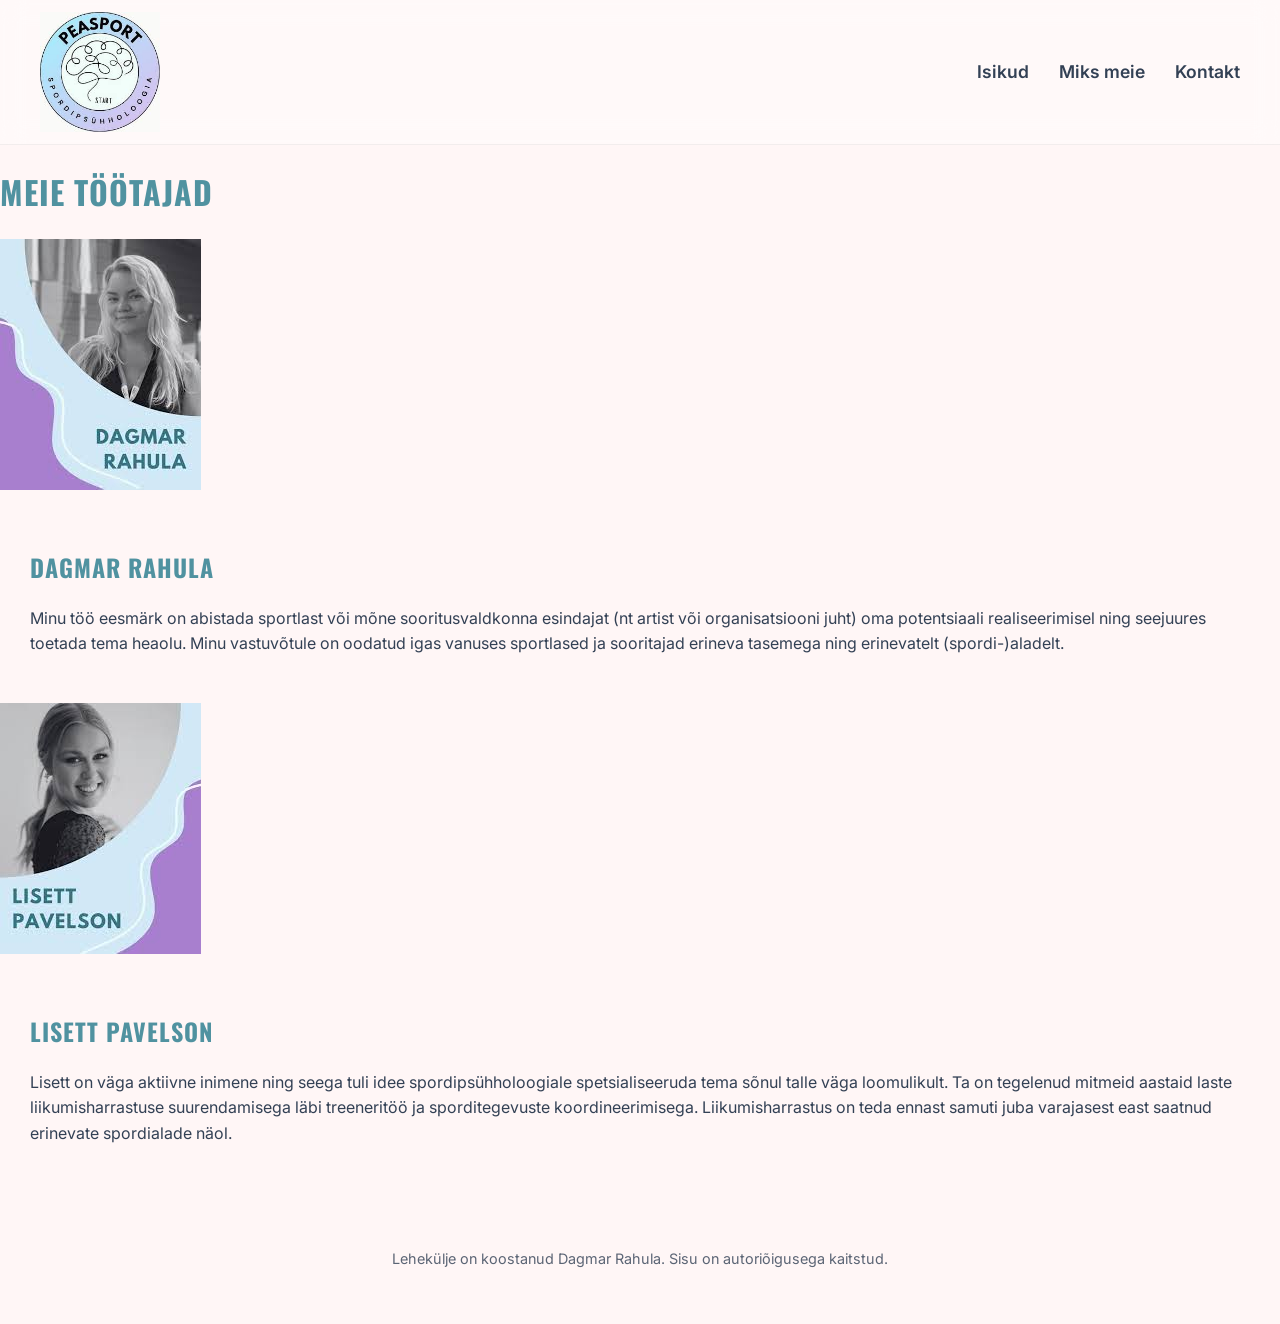
<file: isikud.html>
<!DOCTYPE html>
<html lang="et">
<head>
    <meta charset="UTF-8">
    <meta name="viewport" content="width=device-width, initial-scale=1.0">
    <title>Isikud - Peasport</title>
    <link rel="stylesheet" href="style.css">
</head>
<body>
    <nav class="navbar">
        <a href="index.html" class="logo-container">
            <img src="pildid/peasport.jpg" alt="Peasport logo">
        </a>
        <div class="nav-right">
            <a href="isikud.html">Isikud</a>
            <a href="miks_meie.html">Miks meie</a>
            <a href="kontakt.html">Kontakt</a>
        </div>
    </nav>

    <div class="isikud-container">
        <h1>Meie töötajad</h1>

        <div class="isik-kaart">
            <img src="pildid/rahula.jpg" alt="Töötaja nimi">
            <div class="isik-info">
                <h2>Dagmar Rahula</h2>
                <p>Minu töö eesmärk on abistada sportlast või mõne sooritusvaldkonna esindajat (nt artist või organisatsiooni juht) oma potentsiaali realiseerimisel ning seejuures toetada tema heaolu. Minu vastuvõtule on oodatud igas vanuses sportlased ja sooritajad erineva tasemega ning erinevatelt (spordi-)aladelt. </p>
            </div>
        </div>

        <div class="isik-kaart">
            <img src="pildid/pavelson.jpg" alt="Teine töötaja">
            <div class="isik-info">
                <h2>Lisett Pavelson</h2>
                <p>Lisett on väga aktiivne inimene ning seega tuli idee spordipsühholoogiale spetsialiseeruda tema sõnul talle väga loomulikult. Ta on tegelenud mitmeid aastaid laste liikumisharrastuse suurendamisega läbi treeneritöö ja sporditegevuste koordineerimisega. Liikumisharrastus on teda ennast samuti juba varajasest east saatnud erinevate spordialade näol.</p>
            </div>
        </div>
    </div>

    <footer class="footer">
        <p>Lehekülje on koostanud Dagmar Rahula. Sisu on autoriõigusega kaitstud.</p>
    </footer>
</body>
</html>
</file>
<file: style.css>
/* 1. FONDI IMPORT JA MUUTUJAD */
@import url('https://fonts.googleapis.com/css2?family=Inter:wght@400;500;700;800&family=Oswald:wght@500;700&display=swap');

:root {
    --primary-blue: #cff9ff;
    --primary-pink: #f0d8fd;
    --brand-dark: #5092a0;
    --text-main: #334155;
    --bg-gradient: rgba(255, 197, 197, 0.15);
}
    /* tausta värvikood #ffc5c5 */

/* 2. ÜLDINE STIIL */
body {
    margin: 0;
    padding: 0;
    font-family: 'Inter', sans-serif;
    background: var(--bg-gradient);
    color: var(--text-main);
    min-height: 100vh;
    line-height: 1.6;
}

h1, h2, h3 {
    font-family: 'Oswald', sans-serif;
    text-transform: uppercase;
    color: var(--brand-dark);
    letter-spacing: 1px;
}

.gradient-text {
    color: var(--brand-dark);
    display: inline-block;
}

/* 3. NAVBAR (Läbikumav ja modernne) */
.navbar {
    display: flex;
    justify-content: space-between;
    align-items: center;
    padding: 12px 40px;
    background-color: rgba(255, 255, 255, 0.4); 
    backdrop-filter: blur(12px);
    -webkit-backdrop-filter: blur(12px);
    border-bottom: 1px solid rgba(0, 0, 0, 0.05);
    width: 100%;
    box-sizing: border-box;
    position: sticky;
    top: 0;
    z-index: 1000;
}

.main-content {
    padding: 0;
    margin: 0;
    max-width: none;
}

.logo-container {
    display: flex;
    align-items: center;
    text-decoration: none;
}

.logo-container img {
    height: 120px;
    width: auto;
    margin-right: 15px;
}

.logo-text {
    font-family: 'League Spartan', 'Inter', sans-serif;
    font-weight: 800;
    font-size: calc(1.7rem + 5px);
    letter-spacing: -0.5px;
    color: var(--text-main);
    text-transform: uppercase;
}

.nav-right {
    display: flex;
    align-items: center;
    gap: 30px;
}

/* Tavalised lingid menüüs */
.nav-right a:not(.nav-contact-btn) {
    text-decoration: none;
    color: var(--text-main);
    font-weight: 600; 
    font-size: 1.1rem; /* MUUDETUD: Tegin teksti suuremaks (oli 0.95rem) */
    position: relative;
    padding: 5px 0;
    transition: color 0.3s ease;
}

/* Animatsiooniga joon hiirega peale minnes */
.nav-right a:not(.nav-contact-btn)::after {
    content: '';
    position: absolute;
    width: 0;
    height: 2px;
    bottom: 0;
    left: 50%; /* Animatsioon algab keskelt... */
    transform: translateX(-50%);
    background-color: var(--brand-dark); /* Kasutame sinu lehe tumedat teemavärvi */
    transition: width 0.3s cubic-bezier(0.25, 0.8, 0.25, 1); /* Sujuv kiirendus */
    border-radius: 2px;
}

.nav-right a:not(.nav-contact-btn):hover {
    color: var(--brand-dark); /* Tekst läheb samuti teemavärvi */
}

.nav-right a:not(.nav-contact-btn):hover::after {
    width: 100%; /* ...ja laieneb mõlemale poole */
}

.nav-contact-btn {
    background: var(--brand-dark);
    color: white !important;
    padding: 12px 26px; /* MUUDETUD: Nupp on nüüd veidi suurem ja proportsioonis */
    border-radius: 50px;
    box-shadow: 0 4px 15px rgba(55, 118, 132, 0.2);
    text-decoration: none !important; /* See eemaldab joone */
    font-size: 1.1rem; /* MUUDETUD: Tekst on sama suur kui teistel linkidel */
    font-weight: 600;
    transition: transform 0.3s, box-shadow 0.3s;
    display: inline-block;
}

.nav-contact-btn:hover {
    transform: translateY(-2px);
    box-shadow: 0 6px 20px rgba(55, 118, 132, 0.3);
    filter: brightness(1.1);
}

/* 4. HERO SEKTSIOON (Roosa fookusega taust) */
.hero {
    position: relative; /* Vajalik uduse tausta paigutamiseks */
    min-height: 100vh;
    display: flex;
    flex-direction: column;
    justify-content: center;
    align-items: center;
    text-align: center;
    padding: 40px;
    margin: 0;
    box-sizing: border-box;
    overflow: hidden; /* Takistab udu üle äärte valgumist */
}

/* UUS: Udune taustapilt Hero sektsioonile */
.hero::before {
    content: '';
    position: absolute;
    /* Venitame pildi kergelt üle äärte, et udu ei tekitaks koledaid valgeid servi */
    top: -30px; 
    left: -30px; 
    right: -30px; 
    bottom: -30px; 
    background-image: url('assets/img/AI_Image.png'); /* MUUDA SEE OMA PILDI VASTU! */
    background-size: cover;
    background-position: center;
    filter: blur(12px); /* Uduse tugevus - mida suurem number, seda udusam */
    z-index: -1; /* Lükkab pildi kõige tahapoole */
    opacity: 0.35; /* Teeb pildi läbipaistvamaks, et tume tekst oleks loetav */
}

.hero h1 {
    /* Oluliselt suurem tekst suurte ekraanide jaoks */
    font-size: clamp(3.5rem, 8vw, 6rem); 
    line-height: 1.1;
    margin-bottom: 30px;
    max-width: 1200px; /* Ei lase lausel liiga laiaks minna */
}

.hero p {
    /* Suurem ja loetavam alustekst */
    font-size: clamp(1.2rem, 2vw, 1.8rem);
    max-width: 800px;
    margin: 0 auto;
    color: var(--text-main);
}

/* 5. UUS: MIS ON PEASPORT SEKTIOSON (Hele sinine) */
.about-section {
    margin-top: 0; 
    padding: 80px 30px;
    background-color: rgba(70, 157, 214, 0.4); 
    backdrop-filter: blur(10px);
    padding: 80px 30px;
    margin: -1px 0 0 0;  /* -1px nihutab sektsiooni õrnalt üles, et peita igasugune vahe */
    border-radius: 0;    /* Eemalda ümarad nurgad ülaosast */
    text-align: center;
}

.about-section h2 {
    font-size: 2.2rem;
    margin-bottom: 20px;
}

.about-section p {
    font-size: 1.15rem;
    max-width: 800px;
    margin: 0 auto;
}

.isik-info {
    padding: 30px;
}

/* 7. KONTAKTIVORM JA NUPUD */
.contact-form {
    background: rgba(255, 255, 255, 0.85);
    padding: 40px;
    border-radius: 20px;
    max-width: 500px;
    margin: 40px auto;
    display: flex;
    flex-direction: column;
    gap: 15px;
}

.contact-form input, .contact-form textarea {
    padding: 12px;
    border: 1px solid #e2e8f0;
    border-radius: 10px;
    font-family: inherit;
}

.cta-button {
    background-color: var(--primary-blue);
    color: white;
    padding: 14px 28px;
    border-radius: 12px;
    text-decoration: none;
    font-weight: bold;
    text-align: center;
    text-transform: uppercase;
    transition: background-color 0.3s;
}

.cta-button:hover {
    background-color: #0284c7;
}

/* 8. HÕLJUV MENÜÜ (FAB) */
.floating-menu {
    position: fixed;
    bottom: 30px;
    right: 30px;
    z-index: 2000;
}

.social-icons {
    display: flex;
    flex-direction: column;
    gap: 12px;
    opacity: 0;
    visibility: hidden;
    transform: translateY(20px);
    transition: all 0.3s ease;
}

.floating-menu:hover .social-icons {
    opacity: 1;
    visibility: visible;
    transform: translateY(0);
}

.fab-button, .icon {
    width: 56px;
    height: 56px;
    border-radius: 50%;
    background-color: var(--brand-dark);
    color: white;
    display: flex;
    justify-content: center;
    align-items: center;
    text-decoration: none;
    box-shadow: 0 4px 12px rgba(0,0,0,0.2);
}

.icon:hover {
    background-color: var(--primary-blue);
}

.footer {
    padding: 40px 20px;
    text-align: center;
    font-size: 0.9rem;
    color: var(--text-main);
    opacity: 0.8;
}

/* --- MILLAL PÖÖRDUDA SEKTIOSON --- */
.when-to-reach-out {
    padding: 80px 40px;
    max-width: 1200px;
    margin: 0 auto;
    text-align: center;
}

.when-to-reach-out h2 {
    font-size: 2.5rem;
    margin-bottom: 50px;
    color: var(--brand-dark);
}

.reach-out-grid {
    display: grid;
    /* Tekitab 3 võrdset tulpa, mobiilis lükkab üksteise alla */
    grid-template-columns: repeat(auto-fit, minmax(300px, 1fr)); 
    gap: 25px;
}

.reach-out-card {
    background: rgba(255, 255, 255, 0.5); /* Läbikumav klaasiefekt */
    backdrop-filter: blur(8px);
    padding: 35px;
    border-radius: 20px;
    border: 1px solid rgba(255, 255, 255, 0.3);
    transition: all 0.3s ease;
    text-align: left; /* Tekst on vasakul nagu su pildil */
}

.reach-out-card:hover {
    transform: translateY(-10px);
    background: rgba(255, 255, 255, 0.8);
    box-shadow: 0 15px 30px rgba(0, 0, 0, 0.05);
}

.reach-out-card h3 {
    font-size: 1.4rem;
    margin-bottom: 15px;
    color: var(--brand-dark);
}

.reach-out-card p {
    font-size: 1rem;
    line-height: 1.6;
    color: var(--text-main);
}

/* --- FOOTER LOGOD --- */
.footer-partners {
    margin-bottom: 40px;
    padding-bottom: 30px;
    border-bottom: 1px solid rgba(0, 0, 0, 0.05); /* Õrn eraldusjoon */
}

.footer-partners p {
    font-size: 0.85rem;
    text-transform: uppercase;
    letter-spacing: 2px;
    color: var(--brand-dark);
    margin-bottom: 25px;
    opacity: 0.7;
}

.partner-logos {
    display: flex;
    justify-content: center; /* Logod keskel */
    align-items: center;
    gap: 20px; /* Vahe logode vahel */
    flex-wrap: wrap; /* Mobiilis lükkab logod mitmele reale */
}

.partner-logos img {
    height: 75px; /* Reguleeri siit logode suurust */
    width: auto;
    filter: grayscale(100%); /* Muudab logod halliks, et oleks elegantsem */
    opacity: 0.6;
    transition: all 0.3s ease;
}

.partner-logos img:hover {
    filter: grayscale(0%); /* Hiirega peale minnes tuleb värv tagasi */
    opacity: 1;
    transform: scale(1.05);
}

.copyright {
    font-size: 0.8rem;
    opacity: 0.6;
}

/* --- KONTAKTEERUMISE SEKTIOSON --- */
.contact-section {
    max-width: 1200px !important; /* Muuda see number suuremaks vastavalt soovile */
    width: 95%;
    margin: 0 auto;
}

#cal-booking-container {
    width: 100% !important;
    min-height: 700px; /* Tegin veidi kõrgemaks ka, et mahuks paremini ära */
}

.contact-section h2 {
    font-size: 2.5rem;
    margin-bottom: 40px;
    color: var(--brand-dark);
}

.contact-form {
    background: rgba(255, 255, 255, 0.4); /* Translucent efekt */
    backdrop-filter: blur(15px);
    padding: 40px;
    border-radius: 24px;
    border: 1px solid rgba(255, 255, 255, 0.3);
    display: flex;
    flex-direction: column;
    gap: 20px;
    text-align: left;
}

.form-group {
    display: flex;
    flex-direction: column;
    gap: 8px;
}

.form-group label {
    font-weight: 600;
    font-size: 0.9rem;
    color: var(--brand-dark);
}

.contact-form input, 
.contact-form textarea {
    padding: 14px;
    border-radius: 12px;
    border: 1px solid rgba(0, 0, 0, 0.1);
    background: rgba(255, 255, 255, 0.8);
    font-family: inherit;
    font-size: 1rem;
    transition: border-color 0.3s;
}

.contact-form input:focus, 
.contact-form textarea:focus {
    outline: none;
    border-color: var(--primary-blue);
    box-shadow: 0 0 0 3px rgba(14, 165, 233, 0.1);
}

.submit-btn {
    background: var(--brand-dark);
    color: white;
    padding: 10px 22px;
    border: none;
    border-radius: 50px;
    font-weight: 700;
    font-size: 1rem;
    cursor: pointer;
    transition: transform 0.3s, box-shadow 0.3s;
    margin-top: 10px;
    box-shadow: 0 4px 15px rgba(55, 118, 132, 0.2);
}

.submit-btn:hover {
    transform: translateY(-2px);
    box-shadow: 0 6px 20px rgba(55, 118, 132, 0.3);
    filter: brightness(1.1);
}

html {
    scroll-behavior: smooth;
}

/* Üldine klaasiefektiga konteiner */
.glass-container {
    background: rgba(255, 255, 255, 0.4); 
    backdrop-filter: blur(15px);
    border-radius: 24px;
    border: 1px solid rgba(255, 255, 255, 0.3);
    padding: 40px;
    margin: 20px auto;
    max-width: 1200px; /* MUUDETUD: enne oli 1000px */
}

/* Gradiendiga tekst, mida nägime su heros */
.gradient-text {
    color: var(--brand-dark);
    font-weight: 800;
}

.member-sidebar h3 {
    font-size: 1.3rem; /* Väiksem font */
    margin-bottom: 4px; /* Väiksem marginaal */
    color: var(--brand-dark);
}

.degree {
    font-size: 0.8rem; /* Väiksem font */
    font-weight: 600;
    color: var(--primary-blue);
    margin-bottom: 12px; /* Väiksem marginaal */
}

.member-socials {
    display: flex;
    justify-content: center;
    gap: 8px; /* Kompaktsem vahe */
    width: 100%; /* Võtab tulba laiuse */
    padding: 0 10px; /* Väike polsterdus */
}

.social-icon {
    font-size: 0.75rem; /* Väiksem font */
    text-decoration: none;
    color: var(--primary-pink);
    border: 1px solid var(--primary-pink);
    padding: 3px 8px; /* Kompaktsem polsterdus */
    border-radius: 20px;
    transition: 0.3s;
    flex: 1; /* Nupud võtavad võrdse ruumi, kuid kitsas konteineris */
    max-width: 60px; /* Piirab nupu laiust */
}

.social-icon:hover {
    background: var(--primary-pink);
    color: white;
}

/* Mobiili vaade */
@media (max-width: 768px) {
    .team-member-card {
        flex-direction: column;
        align-items: center;
        gap: 20px;
    }
    .member-sidebar {
        width: 100%;
        max-width: 300px; /* Piirab laiust mobiilis */
    }
    .member-img {
        height: auto;
        aspect-ratio: unset;
    }
}

/* --- INSTAGRAMI GRIDI STIILID --- */
.instagram-section {
    padding: 80px 40px;
    background: rgba(255, 255, 255, 0.2);
    backdrop-filter: blur(5px);
    text-align: center;
}

.section-header {
    margin-bottom: 40px;
}

.section-header h2 {
    font-size: 2.2rem;
    margin-bottom: 5px;
}

.section-header p {
    font-weight: 600;
    color: var(--primary-pink);
    letter-spacing: 1px;
}

.instagram-grid {
    display: grid;
    /* 5 veergu suurel ekraanil, 2 veergu mobiilis */
    grid-template-columns: repeat(2, 1fr);
    gap: 15px;
    max-width: 1200px;
    margin: 0 auto;
}

@media (min-width: 768px) {
    .instagram-grid {
        grid-template-columns: repeat(3, 1fr);
    }
}

@media (min-width: 1024px) {
    .instagram-grid {
        grid-template-columns: repeat(5, 1fr);
    }
}

.insta-card {
    position: relative;
    aspect-ratio: 4/5;
    overflow: hidden;
    border-radius: 12px;
    background: #f1f5f9;
    box-shadow: 0 4px 12px rgba(0, 0, 0, 0.05);
    transition: transform 0.3s ease;
}

.insta-card img {
    width: 100%;
    height: 100%;
    object-fit: cover;
    transition: transform 0.5s ease;
}

.insta-card:hover {
    transform: translateY(-5px);
}

.insta-card:hover img {
    transform: scale(1.1);
}

.insta-overlay {
    position: absolute;
    inset: 0;
    background: rgba(0, 0, 0, 0.3);
    display: flex;
    align-items: center;
    justify-content: center;
    opacity: 0;
    transition: opacity 0.3s ease;
}

.insta-card:hover .insta-overlay {
    opacity: 1;
}

.instagram-footer {
    margin-top: 40px;
}

.insta-btn {
    display: inline-block;
    padding: 12px 30px;
    border: 2px solid var(--primary-pink);
    color: var(--primary-pink);
    text-decoration: none;
    font-weight: 700;
    border-radius: 50px;
    transition: all 0.3s ease;
}

.insta-btn:hover {
    background: var(--primary-pink);
    color: white;
    box-shadow: 0 5px 15px rgba(236, 72, 153, 0.3);
}

.loader {
    grid-column: 1 / -1;
    padding: 40px;
    font-style: italic;
    opacity: 0.6;
}

/* --- MEESKONNA LÕPLIK STIIL (VOOLAV TEKST + LAIEMAD KASTID) --- */

#team-container {
    display: grid;
    grid-template-columns: 1fr 1fr; /* Sunnib kaks kasti võrdselt laiali */
    gap: 40px;
    width: 100%;
    padding: 10px 0;
    align-items: start;
}

.team-member-card {
    background: rgba(255, 255, 255, 0.4);
    backdrop-filter: blur(15px);
    padding: 35px;
    border-radius: 24px;
    border: 1px solid rgba(255, 255, 255, 0.3);
    display: block !important; /* Kohustuslik voolamiseks */
}

/* Pilt ja nupud ühes kastis vasakul */
.member-float-box {
    float: left;
    width: 210px; /* Fikseeritud laius pildile ja nuppudele */
    margin: 0 30px 10px 0; /* Suurem vahe pildi ja teksti vahel */
    text-align: center;
}

.member-img {
    width: 100%;
    height: 280px !important; /* MUUDETUD: Fikseeritud kõrgus teeb pildid IDENTSEKS */
    object-fit: cover; /* Tagab, et pilt ei läheks näost laiaks/peenikeseks */
    border-radius: 12px;
    box-shadow: 0 8px 15px rgba(0,0,0,0.1);
    margin-bottom: 15px; /* Vahe pildi ja nuppude vahel */
}

.member-socials {
    display: flex;
    justify-content: center;
    gap: 8px;
    flex-wrap: wrap; /* Kui ei mahu, lähevad kahereale */
}

.social-icon {
    font-size: 0.75rem;
    text-decoration: none;
    color: var(--brand-dark);
    border: 1px solid var(--brand-dark);
    padding: 5px 12px;
    border-radius: 20px;
    font-weight: 600;
    transition: 0.3s ease;
}

.social-icon:hover {
    background: var(--brand-dark);
    color: white;
}

/* Nimi, eriala ja tekst */
.member-name {
    margin: 0 0 5px 0;
    font-size: 1.6rem;
    color: var(--brand-dark);
    padding-top: 5px;
}

.degree {
    display: block;
    font-size: 0.95rem;
    font-weight: 600;
    color: var(--brand-dark);
    margin-bottom: 20px; /* Teeb tiitli ja põhiteksti vahele ruumi */
}

.member-content {
    line-height: 1.6;
    color: #334155;
    font-size: 0.95rem;
}

.member-content p {
    margin-top: 0;
}

/* Mobiilivaade */
@media (max-width: 900px) {
    #team-container { grid-template-columns: 1fr; }
    .glass-container { padding: 20px; }
}

@media (max-width: 650px) {
    .member-float-box {
        float: none;
        width: 100%;
        margin: 0 0 20px 0;
    }
    .member-img {
        width: 220px; /* Mobiilis teeb pildi natuke kitsamaks */
        margin: 0 auto 15px auto;
        display: block;
    }
    .team-member-card { text-align: center; }
}

/* --- PEASPORT OÜ TSENTREERIMINE --- */
.company-footer {
    text-align: center;
    margin-top: 60px;
    padding: 40px;
    background: rgba(255, 255, 255, 0.2);
    border-radius: 20px;
}

.company-description {
    max-width: 800px;
    margin: 0 auto 30px auto;
    text-align: center;
}

.company-description h2 {
    color: var(--brand-dark);
}

.company-info {
    display: flex;
    justify-content: center;
    gap: 30px;
    flex-wrap: wrap;
    font-size: 0.9rem;
    opacity: 0.9;
}

/* Mobiilivaade */
@media (max-width: 768px) {
    #team-container { grid-template-columns: 1fr; }
    .member-img { width: 100%; height: auto; aspect-ratio: 4/5; float: none; margin: 0 0 20px 0; }
    .team-member-card { text-align: center; }
    .member-socials { justify-content: center; }
}

/* Blogi täisvaate stiilid */
.blog-post-full {
    text-align: left;
    background: rgba(255, 255, 255, 0.7);
    backdrop-filter: blur(15px);
    padding: 60px;
    border-radius: 32px;
    box-shadow: 0 15px 40px rgba(0, 0, 0, 0.05);
    font-size: 1.15rem;
    line-height: 1.8;
    color: var(--text-main);
    max-width: 800px; 
    margin: 0 auto; 
}

.blog-post-full img {
    width: 100%; 
    height: auto;
    max-height: 500px;
    object-fit: cover;
    display: block;
    margin: 40px 0; 
    border-radius: 16px;
    box-shadow: 0 8px 20px rgba(0, 0, 0, 0.1);
}

/* Pealkirjad postituse sees */
.blog-post-full h1, .blog-post-full h2 {
    margin-top: 40px;
    margin-bottom: 20px;
}

/* --- TEENUSED: LINEAARNE SCROLL --- */
.services-list {
    display: flex;
    flex-direction: column;
    gap: 60px;
    margin-bottom: 80px;
}

.service-row {
    display: flex;
    align-items: center;
    gap: 50px;
    background: rgba(255, 255, 255, 0.4);
    backdrop-filter: blur(15px);
    padding: 40px;
    border-radius: 24px;
    border: 1px solid rgba(255, 255, 255, 0.3);
    box-shadow: 0 10px 30px rgba(0,0,0,0.05);
}

/* Vahetab pildi ja teksti asukohta üle ühe */
.service-row.reverse {
    flex-direction: row-reverse;
}

.service-text {
    flex: 1;
    text-align: left;
}

.service-text h2 {
    font-size: 2rem;
    margin-top: 0;
    margin-bottom: 15px;
}

.service-text p {
    color: var(--text-main);
    line-height: 1.7;
    font-size: 1.05rem;
}

.service-img-container {
    flex: 1;
}

.service-img-container img {
    width: 100%;
    height: 350px; /* Fikseeritud kõrgus, et pildid oleks ühesugused */
    object-fit: cover;
    border-radius: 16px;
    box-shadow: 0 8px 20px rgba(0,0,0,0.1);
}

/* Mobiilivaade: Lükkab asjad alati üksteise alla (pilt peal, tekst all) */
@media (max-width: 900px) {
    .service-row, .service-row.reverse {
        flex-direction: column;
        gap: 30px;
        padding: 30px;
    }
    .service-img-container img {
        height: 250px;
    }
}

/* --- PRIVAATSUSPOLIITIKA LEHT --- */
.privacy-section {
    padding: 20px;
}

.privacy-container {
    max-width: 1200px; 
    margin: 40px auto; 
    text-align: left; 
    padding: 60px; 
    line-height: 1.8; 
    color: var(--text-main); 
    backdrop-filter: blur(15px); 
    background: rgba(255, 255, 255, 0.7); 
    border-radius: 24px; 
    border: 1px solid rgba(255, 255, 255, 0.3); 
    box-shadow: 0 10px 30px rgba(0,0,0,0.05); 
    font-size: 1.05rem;
}

.privacy-title {
    text-align: center; 
    margin-bottom: 40px; 
    font-size: 3.5rem;
}

.privacy-heading {
    color: var(--brand-dark); 
    margin-top: 40px; 
    margin-bottom: 15px;
}

.privacy-text {
    margin-bottom: 20px;
}

.privacy-list {
    margin-left: 20px; 
    margin-bottom: 20px;
}

/* Privaatsuspoliitika link jaluses */
.footer-privacy {
    margin-top: 15px;
}

.footer-privacy a {
    color: var(--text-main); /* Teeb lingi nähtavaks (tumedaks) */
    text-decoration: underline; 
    font-size: 0.9rem;
    transition: 0.3s ease;
}

.footer-privacy a:hover {
    color: var(--brand-dark);
}

/* Gradient text (kui seda pole veel mujal failis) */
.gradient-text {
    background: linear-gradient(135deg, #0f172a 0%, #334155 100%);
    -webkit-background-clip: text;
    -webkit-text-fill-color: transparent;
    background-clip: text;
    text-fill-color: transparent;
}

/* --- ISIKUKAARDI FIRMA INFO Frima fix--- */
.member-company-info {
    margin-top: 25px;
    font-size: 0.85rem;
    color: var(--text-main);
    opacity: 0.8;
}

.member-company-info p {
    margin: 3px 0 !important; 
}

.member-company-divider {
    border: 0;
    border-top: 2px solid rgba(0, 0, 0, 0.5); /* 2px teeb paksemaks, 0.5 teeb tumedamaks */
    margin: 20px 0 15px 0;
    width: 100%;
}

/* --- BLOGIKAARTIDE UUS DISAIN --- */

.blog-card {
    background: rgba(255, 255, 255, 0.6);
    backdrop-filter: blur(15px);
    border-radius: 24px;
    border: 1px solid rgba(255, 255, 255, 0.5);
    display: flex;
    flex-direction: column;
    overflow: hidden; /* Hoiab pildi ilusti kaardi ümarate nurkade sees */
    transition: all 0.3s ease; /* Sujuv animatsioon */
    box-shadow: 0 4px 15px rgba(0, 0, 0, 0.03);
}

/* Hõljumisefekt: tõstab kaarti natuke üles ja teeb varju tugevamaks */
.blog-card:hover {
    transform: translateY(-8px);
    box-shadow: 0 15px 30px rgba(0, 0, 0, 0.08);
    background: rgba(255, 255, 255, 0.85);
}

.blog-image-wrapper img {
    width: 100%;
    height: 220px;
    object-fit: cover;
    display: block;
    border-bottom: 1px solid rgba(0,0,0,0.05);
}

.blog-content-wrapper {
    padding: 30px;
    display: flex;
    flex-direction: column;
    flex-grow: 1;
}

.blog-content-wrapper h2 {
    margin-top: 0;
    color: var(--brand-dark);
    font-size: 1.4rem;
    line-height: 1.3;
    margin-bottom: 15px;
}

.blog-content-wrapper p {
    color: var(--text-main);
    margin-bottom: 25px;
    flex-grow: 1; /* Lükkab nupu alati kaardi põhja */
}

/* Uus loetav "Loe edasi" link */
.blog-read-more {
    display: inline-flex;
    align-items: center;
    align-self: flex-start;
    color: var(--brand-dark);
    font-weight: 700;
    text-decoration: none;
    font-size: 0.95rem;
    text-transform: uppercase;
    letter-spacing: 1px;
    transition: all 0.3s ease;
    padding-bottom: 3px;
    border-bottom: 2px solid transparent;
}

.blog-read-more:hover {
    color: #ec4899; /* Sinu koodis varem kasutatud ilus roosa */
    border-bottom: 2px solid #ec4899;
}

/* --- TÄIUSTATUD DARK MODE --- */
body.dark-mode {
    --bg-gradient: #000000;      /* Täiesti must taust */
    --text-main: #ffffff;        /* Puhas valge tekst */
    --brand-dark: #7dd3fc;       /* Heledam sinine pealkirjadele kontrastiks */
    --glass-bg: rgba(25, 25, 25, 0.85);
    --glass-border: 1px solid rgba(255, 255, 255, 0.15);
}

/* Kohandame navbar-i ja muid elemente tumedaks */
body.dark-mode .navbar {
    background-color: rgba(0, 0, 0, 0.8);
}

body.dark-mode .nav-right a:not(.nav-contact-btn) {
    color: #ffffff;
}

/* Kui sul on Hero sektsioonis udune pilt, teeme selle tumedamaks */
body.dark-mode .hero::before {
    opacity: 0.2;
    filter: blur(15px) brightness(0.4);
}

/* Teeme kaardid ja vormid tumedaks */
body.dark-mode .glass-container, 
body.dark-mode .team-member-card, 
body.dark-mode .service-row, 
body.dark-mode .contact-form,
body.dark-mode .blog-card,
body.dark-mode .reach-out-card {
    background: var(--glass-bg);
    color: #ffffff;
}
</file>
